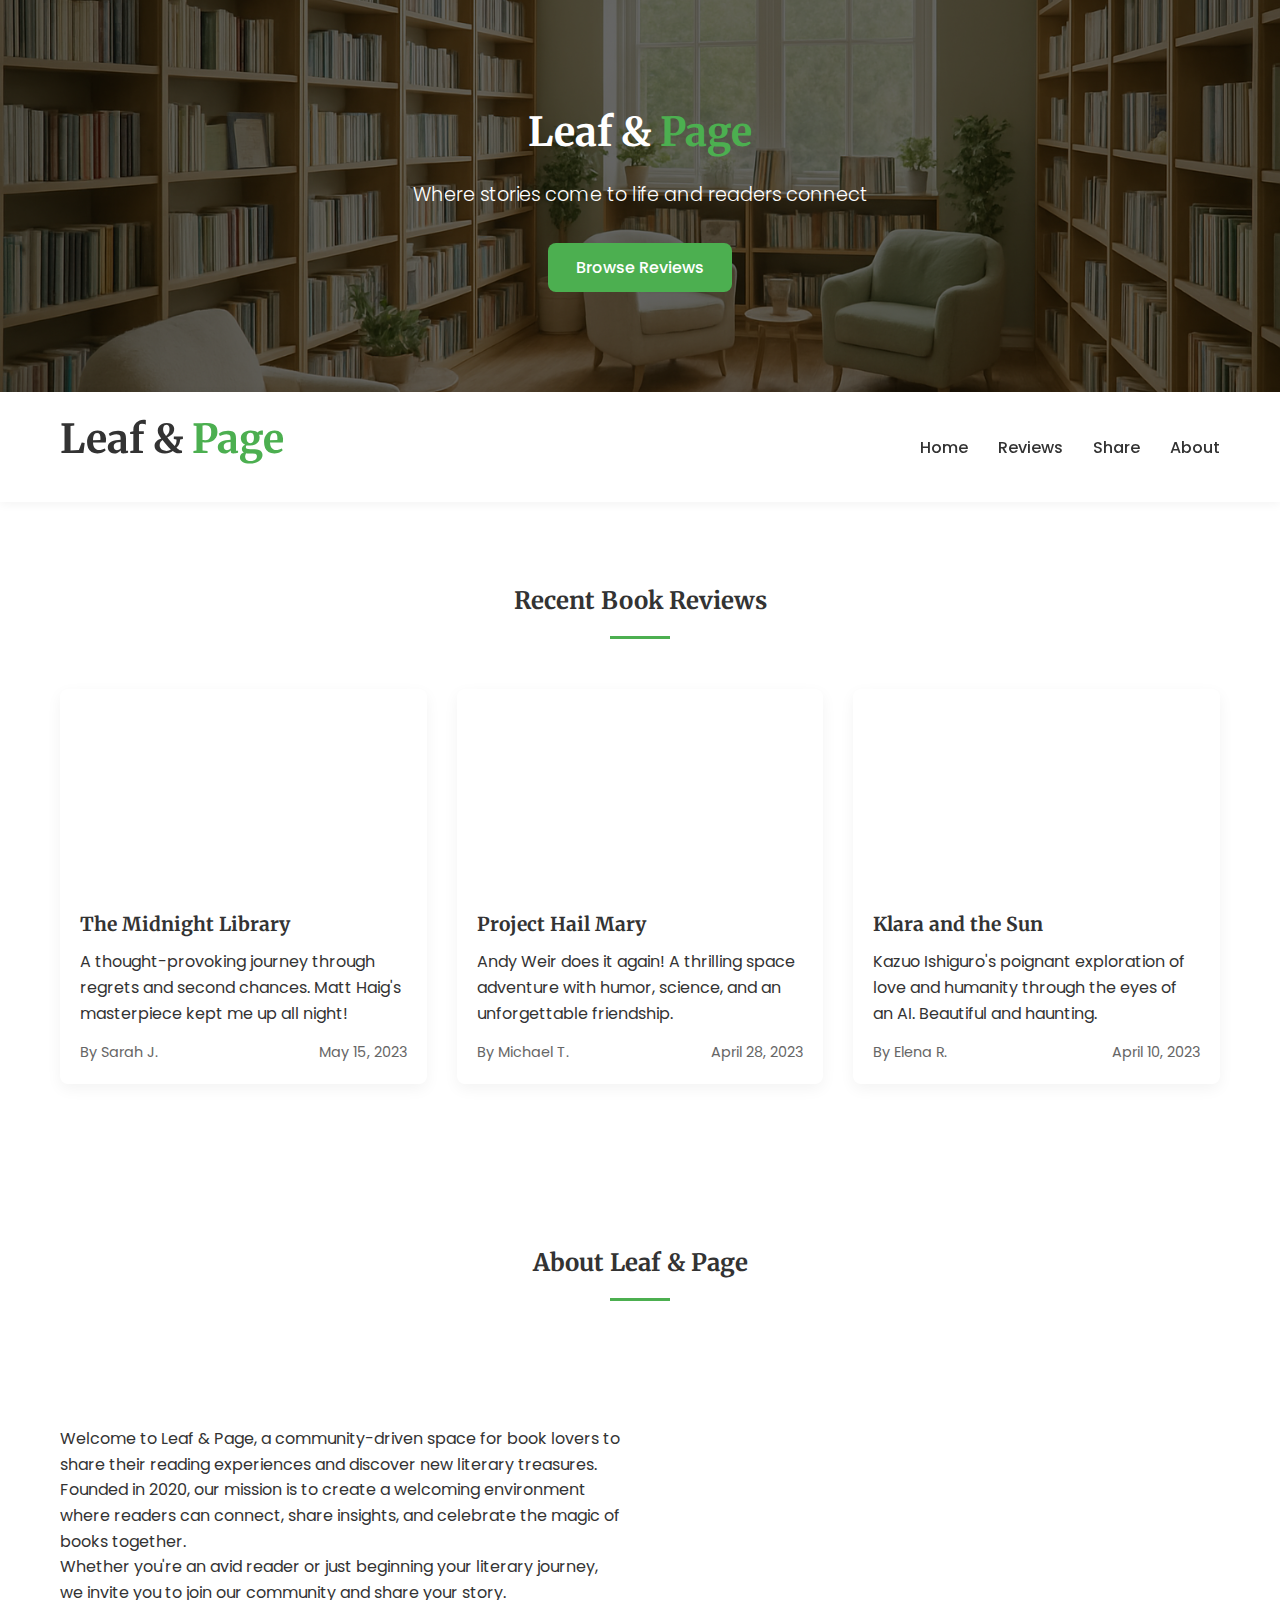
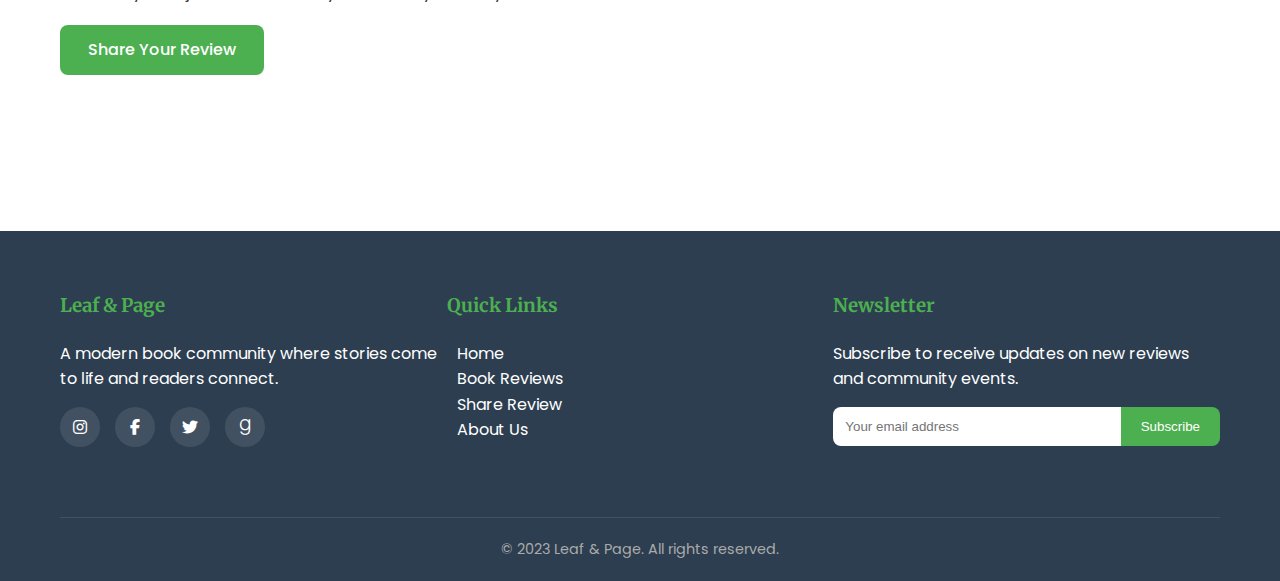
<file: index.html>
<!DOCTYPE html>
<html lang="en">
<head>
    <meta charset="UTF-8">
    <meta name="viewport" content="width=device-width, initial-scale=1.0">
    <title>Leaf & Page | Book Reviews</title>
    <link href="https://fonts.googleapis.com/css2?family=Merriweather:wght@300;400;700&family=Poppins:wght@300;400;500;600&display=swap" rel="stylesheet">
    <link rel="stylesheet" href="https://cdnjs.cloudflare.com/ajax/libs/font-awesome/6.4.0/css/all.min.css">
    <style>
        :root {
            --primary: #4CAF50;
            --primary-dark: #3CB371;
            --secondary: #E8F5E9;
            --background: #FFFFFF;
            --text: #333333;
            --light-text: #666666;
            --border-radius: 8px;
            --transition: all 0.3s ease;
        }

        * {
            margin: 0;
            padding: 0;
            box-sizing: border-box;
        }

        body {
            font-family: 'Poppins', sans-serif;
            color: var(--text);
            background-color: var(--background);
            line-height: 1.6;
        }

        h1, h2, h3, h4 {
            font-family: 'Merriweather', serif;
            margin-bottom: 1rem;
        }

        .container {
            width: 100%;
            max-width: 1200px;
            margin: 0 auto;
            padding: 0 20px;
        }

        /* Header Styles */
        header {
            background: linear-gradient(rgba(0, 0, 0, 0.6), rgba(0, 0, 0, 0.6)), 
                        url('./image/herro.png') no-repeat center center;
            background-size: cover;
            color: white;
            padding: 100px 0;
            text-align: center;
        }

        .logo {
            font-family: 'Merriweather', serif;
            font-size: 2.5rem;
            font-weight: 700;
            margin-bottom: 1rem;
        }

        .logo span {
            color: var(--primary);
        }

        .tagline {
            font-size: 1.2rem;
            margin-bottom: 2rem;
            font-weight: 300;
        }

        .btn {
            display: inline-block;
            background-color: var(--primary);
            color: white;
            padding: 12px 28px;
            border-radius: var(--border-radius);
            text-decoration: none;
            font-weight: 500;
            transition: var(--transition);
            border: none;
            cursor: pointer;
            font-size: 1rem;
        }

        .btn:hover {
            background-color: var(--primary-dark);
            transform: translateY(-2px);
            box-shadow: 0 4px 8px rgba(0, 0, 0, 0.1);
        }

        /* Navigation */
        nav {
            background-color: var(--background);
            box-shadow: 0 2px 10px rgba(0, 0, 0, 0.05);
            position: sticky;
            top: 0;
            z-index: 100;
        }

        .nav-container {
            display: flex;
            justify-content: space-between;
            align-items: center;
            padding: 15px 20px;
        }

        .nav-links {
            display: flex;
            list-style: none;
        }

        .nav-links li {
            margin-left: 30px;
        }

        .nav-links a {
            text-decoration: none;
            color: var(--text);
            font-weight: 500;
            transition: var(--transition);
        }

        .nav-links a:hover {
            color: var(--primary);
        }

        /* Main Content */
        section {
            padding: 80px 0;
        }

        .section-title {
            text-align: center;
            margin-bottom: 50px;
            position: relative;
        }

        .section-title:after {
            content: '';
            display: block;
            width: 60px;
            height: 3px;
            background-color: var(--primary);
            margin: 15px auto;
        }

        /* Gallery Section */
        .gallery-grid {
            display: grid;
            grid-template-columns: repeat(auto-fill, minmax(300px, 1fr));
            gap: 30px;
        }

        .gallery-item {
            background-color: white;
            border-radius: var(--border-radius);
            overflow: hidden;
            box-shadow: 0 5px 15px rgba(0, 0, 0, 0.05);
            transition: var(--transition);
        }

        .gallery-item:hover {
            transform: translateY(-5px);
            box-shadow: 0 10px 25px rgba(0, 0, 0, 0.1);
        }

        .gallery-images {
            display: flex;
            height: 200px;
        }

        .gallery-image {
            flex: 1;
            background-size: cover;
            background-position: center;
        }

        .gallery-content {
            padding: 20px;
        }

        .gallery-title {
            font-size: 1.2rem;
            margin-bottom: 10px;
        }

        .gallery-meta {
            display: flex;
            justify-content: space-between;
            color: var(--light-text);
            font-size: 0.9rem;
            margin-top: 15px;
        }

        
        /* About Section */
        .about-content {
            display: flex;
            align-items: center;
            gap: 40px;
        }

        .about-text {
            flex: 1;
        }

        .about-image {
            flex: 1;
            height: 400px;
            background: url('https://images.unsplash.com/photo-1481627834876-b7833e8f5570?ixlib=rb-4.0.3&auto=format&fit=crop&w=800&q=80') no-repeat center center;
            background-size: cover;
            border-radius: var(--border-radius);
        }

        /* Footer */
        footer {
            background-color: #2c3e50;
            color: white;
            padding: 60px 0 20px;
        }

        .footer-content {
            display: flex;
            justify-content: space-between;
            flex-wrap: wrap;
            margin-bottom: 40px;
        }

        .footer-column {
            flex: 1;
            min-width: 250px;
            margin-bottom: 30px;
        }

        .footer-column h3 {
            color: var(--primary);
            margin-bottom: 20px;
        }

        .footer-column ul {
            list-style: none;
            margin-left: 10px;
            color: #FFFFFF;
            
        }

        .footer-column a {
            color: white;           /* makes the link text white */
            text-decoration: none;
        }
        .footer-column a:hover {
            color: var(--primary);
            transform: translateY(-3px);
        }
        .social-icons {
            display: flex;
            gap: 15px;
            margin-top: 15px;
        }

        .social-icons a {
            display: inline-flex;
            align-items: center;
            justify-content: center;
            width: 40px;
            height: 40px;
            background-color: rgba(255, 255, 255, 0.1);
            border-radius: 50%;
            color: white;
            text-decoration: none;
            transition: var(--transition);
        }

        .social-icons a:hover {
            background-color: var(--primary);
            transform: translateY(-3px);
        }

        .newsletter-form {
            display: flex;
            margin-top: 15px;
        }

        .newsletter-input {
            flex: 1;
            padding: 12px;
            border: none;
            border-radius: var(--border-radius) 0 0 var(--border-radius);
        }

        .newsletter-btn {
            background-color: var(--primary);
            color: white;
            border: none;
            padding: 0 20px;
            border-radius: 0 var(--border-radius) var(--border-radius) 0;
            cursor: pointer;
            transition: var(--transition);
        }

        .newsletter-btn:hover {
            background-color: var(--primary-dark);
        }

        .copyright {
            text-align: center;
            padding-top: 20px;
            border-top: 1px solid rgba(255, 255, 255, 0.1);
            font-size: 0.9rem;
            color: #aaa;
        }

        /* Responsive Design */
        @media (max-width: 768px) {
            .nav-container {
                flex-direction: column;
            }

            .nav-links {
                margin-top: 15px;
            }

            .nav-links li {
                margin: 0 10px;
            }

            .about-content {
                flex-direction: column;
            }

            .about-image {
                width: 100%;
            }
        }
    </style>
</head>
<body>
    <!-- Header Section -->
    <header>
        <div class="container">
            <h1 class="logo">Leaf & <span>Page</span></h1>
            <p class="tagline">Where stories come to life and readers connect</p>
            <a href="#gallery" class="btn">Browse Reviews</a>
        </div>
    </header>

    <!-- Navigation -->
    <nav>
        <div class="container nav-container">
            <div class="logo">Leaf & <span>Page</span></div>
            <ul class="nav-links">
                <li><a href="#home">Home</a></li>
                <li><a href="#gallery">Reviews</a></li>
                <li><a href="./try.html">Share</a></li>
                <li><a href="#about">About</a></li>
            </ul>
        </div>
    </nav>

    <!-- Gallery Section -->
    <section id="gallery">
        <div class="container">
            <h2 class="section-title">Recent Book Reviews</h2>
            <div class="gallery-grid">
                <!-- Review 1 -->
                <div class="gallery-item">
                    <div class="gallery-images">
                        <div class="gallery-image" style="background-image: url('https://images.unsplash.com/photo-1544947950-fa07a98d237f?ixlib=rb-4.0.3&auto=format&fit=crop&w=400&q=80')"></div>
                        <div class="gallery-image" style="background-image: url('https://images.unsplash.com/photo-1512820790803-83ca734da794?ixlib=rb-4.0.3&auto=format&fit=crop&w=400&q=80')"></div>
                    </div>
                    <div class="gallery-content">
                        <h3 class="gallery-title">The Midnight Library</h3>
                        <p>A thought-provoking journey through regrets and second chances. Matt Haig's masterpiece kept me up all night!</p>
                        <div class="gallery-meta">
                            <span>By Sarah J.</span>
                            <span>May 15, 2023</span>
                        </div>
                    </div>
                </div>

                <!-- Review 2 -->
                <div class="gallery-item">
                    <div class="gallery-images">
                        <div class="gallery-image" style="background-image: url('https://images.unsplash.com/photo-1532012197267-da84d127e765?ixlib=rb-4.0.3&auto=format&fit=crop&w=400&q=80')"></div>
                        <div class="gallery-image" style="background-image: url('https://images.unsplash.com/photo-1481627834876-b7833e8f5570?ixlib=rb-4.0.3&auto=format&fit=crop&w=400&q=80')"></div>
                    </div>
                    <div class="gallery-content">
                        <h3 class="gallery-title">Project Hail Mary</h3>
                        <p>Andy Weir does it again! A thrilling space adventure with humor, science, and an unforgettable friendship.</p>
                        <div class="gallery-meta">
                            <span>By Michael T.</span>
                            <span>April 28, 2023</span>
                        </div>
                    </div>
                </div>

                <!-- Review 3 -->
                <div class="gallery-item">
                    <div class="gallery-images">
                        <div class="gallery-image" style="background-image: url('https://images.unsplash.com/photo-1516979187457-637abb4f9353?ixlib=rb-4.0.3&auto=format&fit=crop&w=400&q=80')"></div>
                        <div class="gallery-image" style="background-image: url('https://images.unsplash.com/photo-1507003211169-0a1dd7228f2d?ixlib=rb-4.0.3&auto=format&fit=crop&w=400&q=80')"></div>
                    </div>
                    <div class="gallery-content">
                        <h3 class="gallery-title">Klara and the Sun</h3>
                        <p>Kazuo Ishiguro's poignant exploration of love and humanity through the eyes of an AI. Beautiful and haunting.</p>
                        <div class="gallery-meta">
                            <span>By Elena R.</span>
                            <span>April 10, 2023</span>
                        </div>
                    </div>
                </div>
            </div>
        </div>
    </section>

    

    <!-- About Section -->
    <section id="about">
        <div class="container">
            <h2 class="section-title">About Leaf & Page</h2>
            <div class="about-content">
                <div class="about-text">
                    <p>Welcome to Leaf & Page, a community-driven space for book lovers to share their reading experiences and discover new literary treasures.</p>
                    <p>Founded in 2020, our mission is to create a welcoming environment where readers can connect, share insights, and celebrate the magic of books together.</p>
                    <p>Whether you're an avid reader or just beginning your literary journey, we invite you to join our community and share your story.</p>
                    <a href="#upload" class="btn" style="margin-top: 20px;">Share Your Review</a>
                </div>
                <div class="about-image"></div>
            </div>
        </div>
    </section>

    <!-- Footer -->
    <footer>
        <div class="container">
            <div class="footer-content">
                <div class="footer-column">
                    <h3>Leaf & Page</h3>
                    <p>A modern book community where stories come to life and readers connect.</p>
                    <div class="social-icons">
                        <a href="#"><i class="fab fa-instagram"></i></a>
                        <a href="#"><i class="fab fa-facebook-f"></i></a>
                        <a href="#"><i class="fab fa-twitter"></i></a>
                        <a href="#"><i class="fab fa-goodreads-g"></i></a>
                    </div>
                </div>
                
                <div class="footer-column">
                    <h3>Quick Links</h3>
                    <ul>
                        <li><a href="#home">Home</a></li>
                        <li><a href="#gallery">Book Reviews</a></li>
                        <li><a href="./try.html">Share Review</a></li>
                        <li><a href="#about">About Us</a></li>
                    </ul>
                </div>
                
                <div class="footer-column">
                    <h3>Newsletter</h3>
                    <p>Subscribe to receive updates on new reviews and community events.</p>
                    <form class="newsletter-form">
                        <input type="email" class="newsletter-input" placeholder="Your email address">
                        <button type="submit" class="newsletter-btn">Subscribe</button>
                    </form>
                </div>
            </div>
            
            <div class="copyright">
                <p>&copy; 2023 Leaf & Page. All rights reserved.</p>
            </div>
        </div>
    </footer>

    <script>
        // Image preview functionality
        document.getElementById('photo1').addEventListener('change', function(e) {
            const file = e.target.files[0];
            if (file) {
                const reader = new FileReader();
                reader.onload = function(e) {
                    document.getElementById('preview1').src = e.target.result;
                    document.getElementById('preview1').style.display = 'block';
                    document.getElementById('placeholder1').style.display = 'none';
                }
                reader.readAsDataURL(file);
            }
        });

        document.getElementById('photo2').addEventListener('change', function(e) {
            const file = e.target.files[0];
            if (file) {
                const reader = new FileReader();
                reader.onload = function(e) {
                    document.getElementById('preview2').src = e.target.result;
                    document.getElementById('preview2').style.display = 'block';
                    document.getElementById('placeholder2').style.display = 'none';
                }
                reader.readAsDataURL(file);
            }
        });

        // Form submission
        document.getElementById('uploadForm').addEventListener('submit', function(e) {
            e.preventDefault();
            alert('Thank you for sharing your review! It will be visible in the gallery after moderation.');
            document.getElementById('uploadForm').reset();
            document.getElementById('preview1').style.display = 'none';
            document.getElementById('preview2').style.display = 'none';
            document.getElementById('placeholder1').style.display = 'block';
            document.getElementById('placeholder2').style.display = 'block';
        });
    </script>
</body>
</html>
</file>
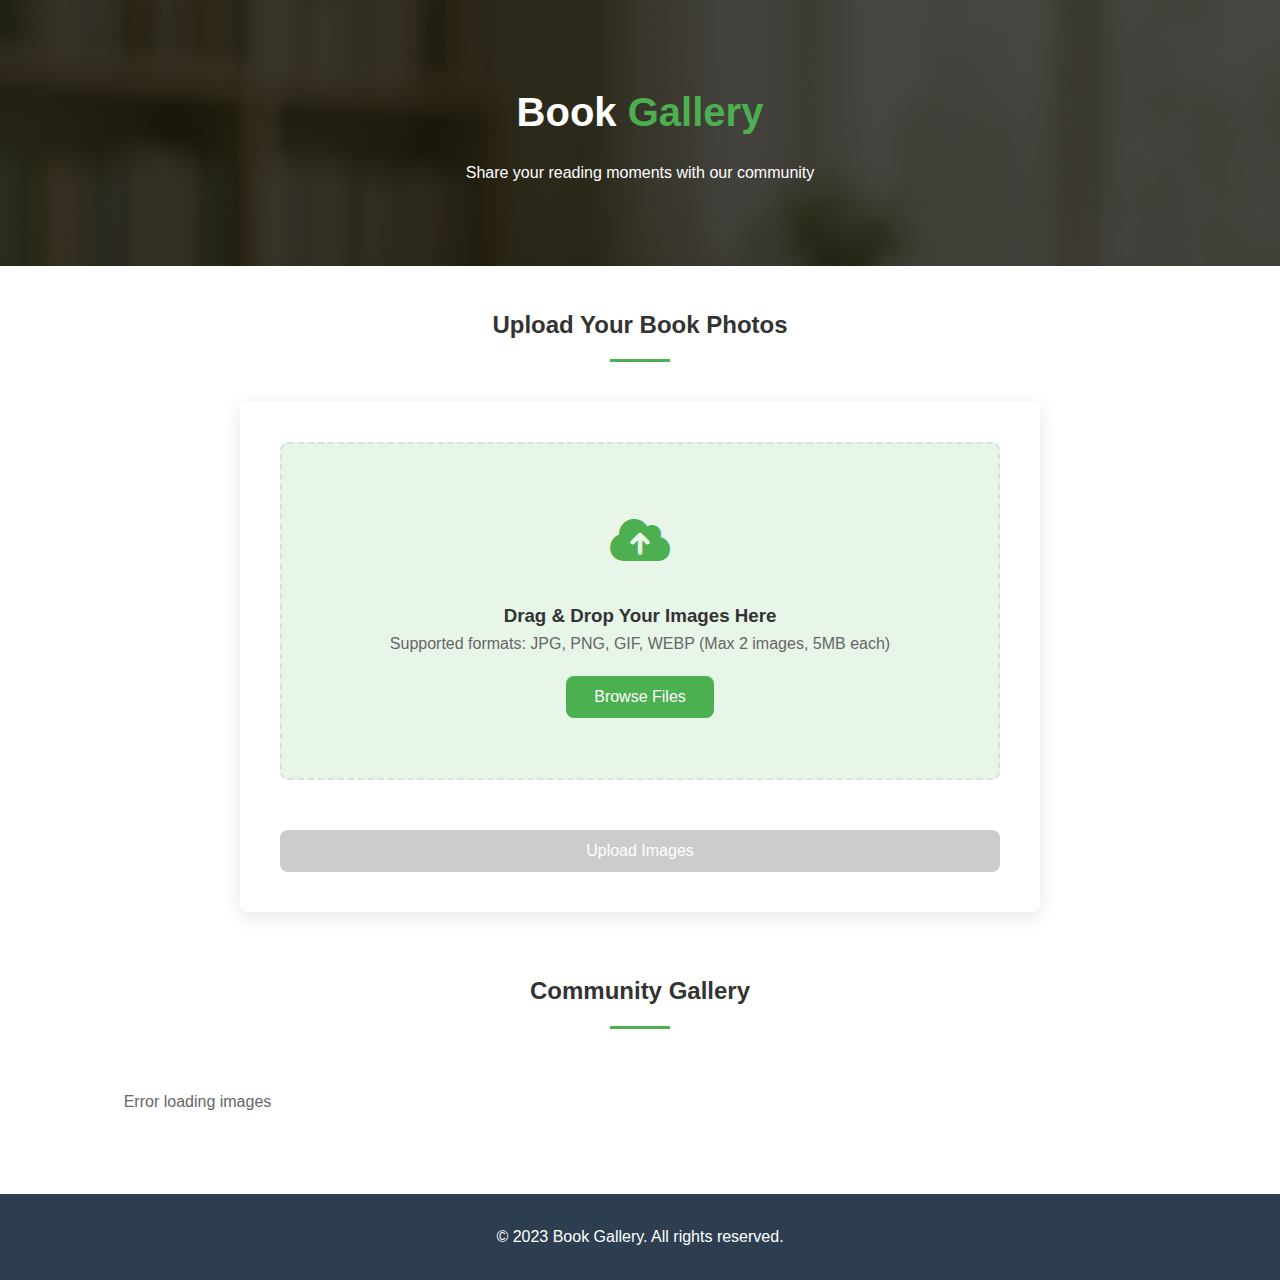
<file: try.html>
<!DOCTYPE html>
<html lang="en">
<head>
    <meta charset="UTF-8">
    <meta name="viewport" content="width=device-width, initial-scale=1.0">
    <title>Book Gallery | Upload Your Photos</title>
    <link rel="stylesheet" href="https://cdnjs.cloudflare.com/ajax/libs/font-awesome/6.4.0/css/all.min.css">
    <style>
        :root {
            --primary: #4CAF50;
            --primary-dark: #3CB371;
            --secondary: #E8F5E9;
            --background: #FFFFFF;
            --text: #333333;
            --light-text: #666666;
            --border-radius: 8px;
            --transition: all 0.3s ease;
        }

        * {
            margin: 0;
            padding: 0;
            box-sizing: border-box;
        }

        body {
            font-family: 'Poppins', sans-serif;
            color: var(--text);
            background-color: var(--background);
            line-height: 1.6;
        }

        .container {
            max-width: 1200px;
            margin: 0 auto;
            padding: 0 20px;
        }

        header {
            background: linear-gradient(rgba(0, 0, 0, 0.7), rgba(0, 0, 0, 0.7)), 
                        url('./image/rewew.png');
            background-size: cover;
            color: white;
            padding: 80px 0;
            text-align: center;
        }

        .logo {
            font-size: 2.5rem;
            font-weight: 700;
            margin-bottom: 1rem;
        }

        .logo span {
            color: var(--primary);
        }

        .section-title {
            text-align: center;
            margin: 40px 0;
            position: relative;
        }

        .section-title:after {
            content: '';
            display: block;
            width: 60px;
            height: 3px;
            background-color: var(--primary);
            margin: 15px auto;
        }

        /* Upload Section */
        .upload-container {
            max-width: 800px;
            margin: 0 auto 60px;
            background: white;
            padding: 40px;
            border-radius: var(--border-radius);
            box-shadow: 0 5px 20px rgba(0, 0, 0, 0.1);
        }

        .upload-area {
            border: 2px dashed #ddd;
            border-radius: var(--border-radius);
            padding: 60px 20px;
            text-align: center;
            transition: var(--transition);
            margin-bottom: 20px;
            background: var(--secondary);
        }

        .upload-area.dragover {
            border-color: var(--primary);
            background: rgba(76, 175, 80, 0.1);
        }

        .upload-icon {
            font-size: 3rem;
            color: var(--primary);
            margin-bottom: 20px;
        }

        .upload-text {
            margin-bottom: 20px;
            color: var(--light-text);
        }

        .file-input {
            display: none;
        }

        .btn {
            background-color: var(--primary);
            color: white;
            padding: 12px 28px;
            border-radius: var(--border-radius);
            border: none;
            cursor: pointer;
            font-size: 1rem;
            font-weight: 500;
            transition: var(--transition);
        }

        .btn:hover {
            background-color: var(--primary-dark);
            transform: translateY(-2px);
        }

        .btn:disabled {
            background-color: #cccccc;
            cursor: not-allowed;
            transform: none;
        }

        .preview-container {
            display: flex;
            gap: 20px;
            margin-top: 30px;
            flex-wrap: wrap;
            justify-content: center;
        }

        .preview-box {
            width: 200px;
            height: 200px;
            border: 1px solid #ddd;
            border-radius: var(--border-radius);
            overflow: hidden;
            position: relative;
            background: #f9f9f9;
        }

        .preview-image {
            width: 100%;
            height: 100%;
            object-fit: cover;
        }

        .remove-btn {
            position: absolute;
            top: 5px;
            right: 5px;
            background: rgba(255, 0, 0, 0.7);
            color: white;
            border: none;
            border-radius: 50%;
            width: 30px;
            height: 30px;
            cursor: pointer;
            display: flex;
            align-items: center;
            justify-content: center;
        }

        .upload-status {
            margin-top: 20px;
            padding: 15px;
            border-radius: var(--border-radius);
            text-align: center;
            display: none;
        }

        .upload-status.success {
            background: #d4edda;
            color: #155724;
            display: block;
        }

        .upload-status.error {
            background: #f8d7da;
            color: #721c24;
            display: block;
        }

        .upload-status.warning {
            background: #fff3cd;
            color: #856404;
            display: block;
        }

        /* Gallery Section */
        .gallery-grid {
            display: grid;
            grid-template-columns: repeat(auto-fill, minmax(250px, 1fr));
            gap: 20px;
            margin-bottom: 60px;
        }

        .gallery-item {
            border-radius: var(--border-radius);
            overflow: hidden;
            box-shadow: 0 5px 15px rgba(0, 0, 0, 0.1);
            transition: var(--transition);
            aspect-ratio: 1;
        }

        .gallery-item:hover {
            transform: translateY(-5px);
            box-shadow: 0 10px 25px rgba(0, 0, 0, 0.15);
        }

        .gallery-image {
            width: 100%;
            height: 100%;
            object-fit: cover;
        }

        footer {
            background: #2c3e50;
            color: white;
            text-align: center;
            padding: 30px 0;
            margin-top: 60px;
        }

        .loading {
            text-align: center;
            padding: 20px;
            color: var(--light-text);
        }

        .file-info {
            font-size: 0.8rem;
            color: var(--light-text);
            margin-top: 5px;
        }

        @media (max-width: 768px) {
            .upload-container {
                padding: 20px;
            }
            
            .preview-box {
                width: 150px;
                height: 150px;
            }
        }
    </style>
</head>
<body>
    <!-- Header -->
    <header>
        <div class="container">
            <h1 class="logo">Book <span>Gallery</span></h1>
            <p>Share your reading moments with our community</p>
        </div>
    </header>

    <!-- Upload Section -->
    <section id="upload">
        <div class="container">
            <h2 class="section-title">Upload Your Book Photos</h2>
            <div class="upload-container">
                <div class="upload-area" id="uploadArea">
                    <div class="upload-icon">
                        <i class="fas fa-cloud-upload-alt"></i>
                    </div>
                    <h3>Drag & Drop Your Images Here</h3>
                    <p class="upload-text">Supported formats: JPG, PNG, GIF, WEBP (Max 2 images, 5MB each)</p>
                    <button class="btn" id="browseBtn">Browse Files</button>
                    <input type="file" id="fileInput" class="file-input" accept="image/*" multiple>
                </div>

                <div class="preview-container" id="previewContainer">
                    <!-- Preview boxes will be added here dynamically -->
                </div>

                <div class="upload-status" id="uploadStatus"></div>

                <button class="btn" id="uploadBtn" disabled style="width: 100%; margin-top: 20px;">
                    Upload Images
                </button>
            </div>
        </div>
    </section>

    <!-- Gallery Section -->
    <section id="gallery">
        <div class="container">
            <h2 class="section-title">Community Gallery</h2>
            <div class="gallery-grid" id="galleryGrid">
                <div class="loading">Loading images...</div>
            </div>
        </div>
    </section>

    <!-- Footer -->
    <footer>
        <div class="container">
            <p>&copy; 2023 Book Gallery. All rights reserved.</p>
        </div>
    </footer>

    <script>
        class ImageUploader {
            constructor() {
                this.selectedFiles = [];
                this.maxFiles = 2;
                this.maxSize = 5 * 1024 * 1024; // 5MB

                this.initializeElements();
                this.attachEventListeners();
                this.loadGallery();
            }

            initializeElements() {
                this.uploadArea = document.getElementById('uploadArea');
                this.fileInput = document.getElementById('fileInput');
                this.browseBtn = document.getElementById('browseBtn');
                this.previewContainer = document.getElementById('previewContainer');
                this.uploadBtn = document.getElementById('uploadBtn');
                this.uploadStatus = document.getElementById('uploadStatus');
                this.galleryGrid = document.getElementById('galleryGrid');
            }

            attachEventListeners() {
                // Browse button click
                this.browseBtn.addEventListener('click', () => this.fileInput.click());

                // File input change
                this.fileInput.addEventListener('change', (e) => this.handleFileSelect(e));

                // Drag and drop events
                this.uploadArea.addEventListener('dragover', (e) => this.handleDragOver(e));
                this.uploadArea.addEventListener('dragleave', (e) => this.handleDragLeave(e));
                this.uploadArea.addEventListener('drop', (e) => this.handleDrop(e));

                // Upload button click
                this.uploadBtn.addEventListener('click', () => this.uploadFiles());
            }

            handleDragOver(e) {
                e.preventDefault();
                this.uploadArea.classList.add('dragover');
            }

            handleDragLeave(e) {
                e.preventDefault();
                this.uploadArea.classList.remove('dragover');
            }

            handleDrop(e) {
                e.preventDefault();
                this.uploadArea.classList.remove('dragover');
                
                const files = Array.from(e.dataTransfer.files);
                this.processFiles(files);
            }

            handleFileSelect(e) {
                const files = Array.from(e.target.files);
                this.processFiles(files);
            }

            processFiles(files) {
                // Clear previous selection if we're at max files
                if (this.selectedFiles.length >= this.maxFiles) {
                    this.selectedFiles = [];
                    this.clearPreviews();
                }

                files.forEach(file => {
                    if (this.selectedFiles.length < this.maxFiles) {
                        if (this.validateFile(file)) {
                            this.selectedFiles.push(file);
                            this.createPreview(file);
                        }
                    }
                });

                this.updateUploadButton();
            }

            validateFile(file) {
                // Check file type
                if (!file.type.match('image.*')) {
                    this.showStatus('Please select only image files.', 'error');
                    return false;
                }

                // Check file size
                if (file.size > this.maxSize) {
                    this.showStatus(`File ${file.name} is too large. Maximum size is 5MB.`, 'error');
                    return false;
                }

                return true;
            }

            createPreview(file) {
                const reader = new FileReader();
                
                reader.onload = (e) => {
                    const previewBox = document.createElement('div');
                    previewBox.className = 'preview-box';
                    
                    const img = document.createElement('img');
                    img.src = e.target.result;
                    img.className = 'preview-image';
                    img.alt = 'Preview';
                    
                    const removeBtn = document.createElement('button');
                    removeBtn.className = 'remove-btn';
                    removeBtn.innerHTML = '×';
                    removeBtn.title = 'Remove image';
                    removeBtn.onclick = () => this.removePreview(previewBox, file);
                    
                    const fileInfo = document.createElement('div');
                    fileInfo.className = 'file-info';
                    fileInfo.textContent = `${file.name} (${this.formatFileSize(file.size)})`;
                    
                    previewBox.appendChild(img);
                    previewBox.appendChild(removeBtn);
                    previewBox.appendChild(fileInfo);
                    this.previewContainer.appendChild(previewBox);
                };
                
                reader.readAsDataURL(file);
            }

            removePreview(previewBox, file) {
                // Remove file from selected files
                this.selectedFiles = this.selectedFiles.filter(f => f !== file);
                
                // Remove preview element
                previewBox.remove();
                
                this.updateUploadButton();
            }

            clearPreviews() {
                this.previewContainer.innerHTML = '';
            }

            updateUploadButton() {
                this.uploadBtn.disabled = this.selectedFiles.length === 0;
                this.uploadBtn.textContent = this.selectedFiles.length > 0 
                    ? `Upload ${this.selectedFiles.length} Image(s)` 
                    : 'Upload Images';
            }

            async uploadFiles() {
                if (this.selectedFiles.length === 0) return;

                this.uploadBtn.disabled = true;
                this.uploadBtn.textContent = 'Uploading...';

                try {
                    const formData = new FormData();
                    
                    // Add each file to FormData
                    this.selectedFiles.forEach((file, index) => {
                        formData.append(`images[]`, file);
                    });

                    const response = await fetch('upload.php', {
                        method: 'POST',
                        body: formData
                    });

                    const result = await response.json();
                    
                    if (result.success) {
                        let message = result.message;
                        if (result.warnings && result.warnings.length > 0) {
                            message += ' ' + result.warnings.join(' ');
                            this.showStatus(message, 'warning');
                        } else {
                            this.showStatus(message, 'success');
                        }
                        this.clearSelection();
                        this.loadGallery(); // Refresh gallery
                    } else {
                        throw new Error(result.message);
                    }

                } catch (error) {
                    console.error('Upload error:', error);
                    this.showStatus('Error uploading images: ' + error.message, 'error');
                }

                this.updateUploadButton();
            }

            async loadGallery() {
                try {
                    const response = await fetch('gallery.php');
                    const images = await response.json();

                    this.displayGallery(images);
                } catch (error) {
                    console.error('Error loading gallery:', error);
                    this.galleryGrid.innerHTML = '<div class="loading">Error loading images</div>';
                }
            }

            displayGallery(images) {
                if (!images || images.length === 0) {
                    this.galleryGrid.innerHTML = '<div class="loading">No images uploaded yet. Be the first to share!</div>';
                    return;
                }

                this.galleryGrid.innerHTML = images.map(image => `
                    <div class="gallery-item">
                        <img src="${image.url}" alt="${image.file_name}" class="gallery-image" loading="lazy">
                    </div>
                `).join('');
            }

            clearSelection() {
                this.selectedFiles = [];
                this.clearPreviews();
                this.fileInput.value = '';
                this.updateUploadButton();
            }

            showStatus(message, type) {
                this.uploadStatus.textContent = message;
                this.uploadStatus.className = `upload-status ${type}`;
                this.uploadStatus.style.display = 'block';
                
                setTimeout(() => {
                    this.uploadStatus.style.display = 'none';
                }, 5000);
            }

            formatFileSize(bytes) {
                if (bytes === 0) return '0 Bytes';
                const k = 1024;
                const sizes = ['Bytes', 'KB', 'MB', 'GB'];
                const i = Math.floor(Math.log(bytes) / Math.log(k));
                return parseFloat((bytes / Math.pow(k, i)).toFixed(2)) + ' ' + sizes[i];
            }
        }

        // Initialize the uploader when page loads
        document.addEventListener('DOMContentLoaded', () => {
            new ImageUploader();
        });
    </script>
</body>
</html>
</file>
